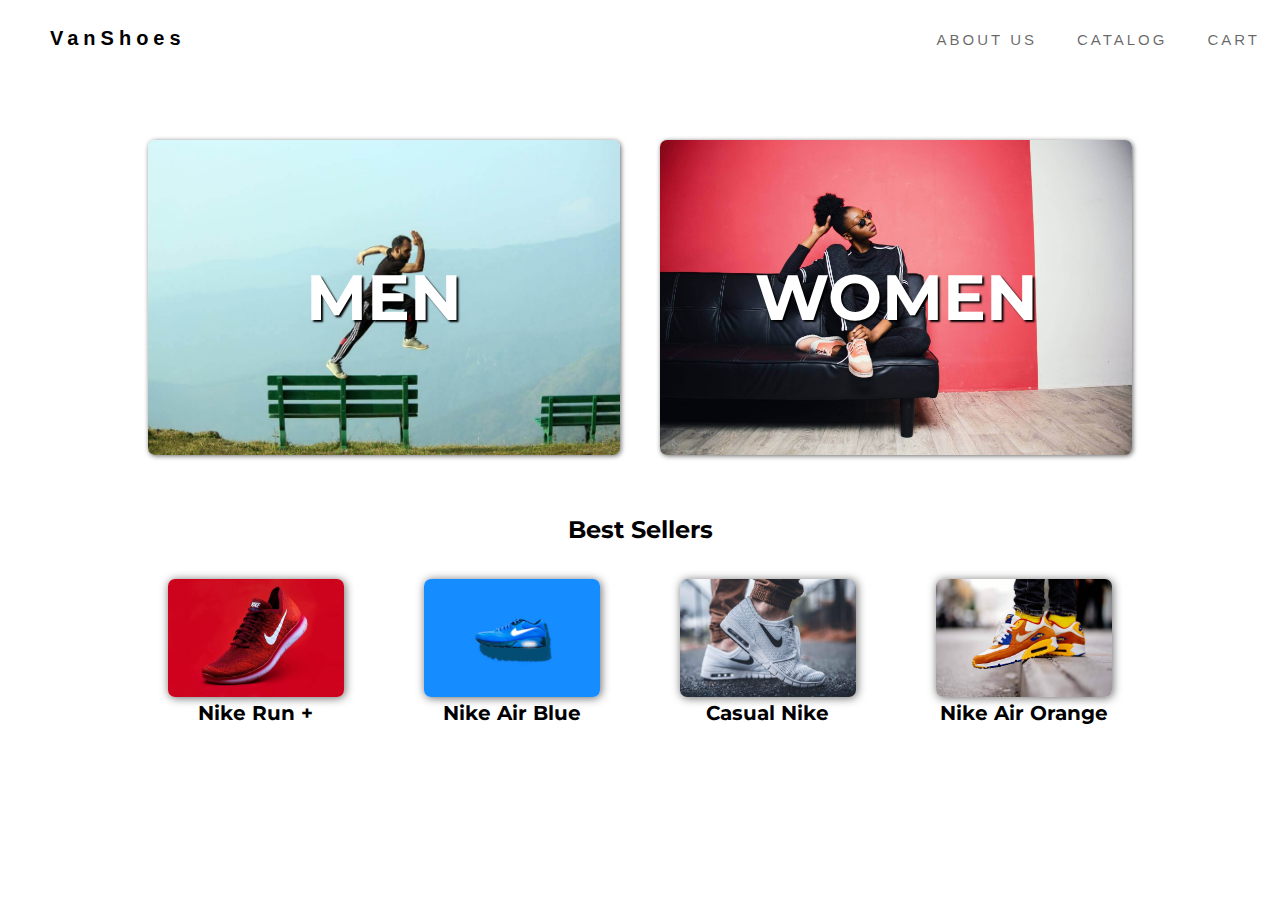
<file: index.html>
<!DOCTYPE html>
<html lang="en">
  <head>
    <meta charset="UTF-8" />
    <meta name="viewport" content="width=device-width, initial-scale=1.0" />
    <meta http-equiv="X-UA-Compatible" content="ie=edge" />
    <title>VanShoes</title>

    <link rel="stylesheet" href="style.css" />
    <link rel="stylesheet" href="css/navbar.css" />
    
    <link
      href="https://fonts.googleapis.com/css?family=Montserrat:400,700&display=swap"
      rel="stylesheet"
    />

    <link
      rel="stylesheet"
      href="https://use.fontawesome.com/releases/v5.6.3/css/all.css"
      integrity="sha384-UHRtZLI+pbxtHCWp1t77Bi1L4ZtiqrqD80Kn4Z8NTSRyMA2Fd33n5dQ8lWUE00s/"
      crossorigin="anonymous"
    />
   
  </head>

  <body>

    <header id="home">
      <nav>
        <ul>
          
          <li class="primary-nav">
            <a class="brand" href="#home">VanShoes</a>
          </li>

          <li class="secondary-nav">
            <a href="HTML/checkout.html">
              <i class="fas fa-shopping-cart"></i> CART
            </a>
          </li>

          <li class="secondary-nav"><a href="HTML/shop.html">CATALOG</a></li>
          <li class="secondary-nav">
            <a href="HTML/about-us.html">ABOUT US</a>
          </li>
        </ul>
      </nav>

    </header>

    <section>
      <div
        class="row"
        style="width: 80%;
      margin: 0 auto;"
      >
        <div class="col">
          <div class="overlay-image">
            <a href="HTML/shop.html">
              <img class="image" src="./Images/img-men6.jpg" alt="Alt text" />
              <div class="normal">
                <div class="text">MEN</div>
              </div>
              <div class="hover">
                <img
                  class="image"
                  src="./Images/img-Nike12.jpg"
                  alt="Alt text hover"
                />
                <div class="text">MEN</div>
              </div>
            </a>
          </div>
        </div>
        <div class="col">
          <div class="overlay-image">
            <a href="HTML/shop.html">
              <img
                class="image"
                src="./Images/img-women5.jpeg"
                alt="Alt text"
              />
              <div class="normal">
                <div class="text">WOMEN</div>
              </div>
              <div class="hover">
                <img
                  class="image"
                  src="./Images/img-women6.jpeg"
                  alt="Alt text hover"
                />
                <div class="text">WOMEN</div>
              </div>
            </a>
          </div>
        </div>
      </div>
    </section>
    <section class="preview">
      <h2 align="center">Best Sellers</h2>
      <div
        class="row"
        style="  width: 80%;
      margin: 0 auto;"
      >
        <figure class="item">
          <a href="HTML/info.html">
            <img src="./Images/img-Nike1.jpg" alt="" width="100%" />
            <figcaption>Nike Run +</figcaption>
          </a>
        </figure>
        <figure class="item">
          <a href="HTML/info.html">
            <img src="./Images/img-Nike3.jpg" alt="" width="100%" />
            <figcaption>Nike Air Blue</figcaption>
          </a>
        </figure>
        <figure class="item">
          <a href="HTML/info.html">
            <img src="./Images/img-Nike5.jpg" width="100%" />
            <figcaption>Casual Nike</figcaption>
          </a>
        </figure>
        <figure class="item">
          <a href="HTML/info.html">
            <img src="./Images/img-Nike10.jpg" alt="" width="100%" />
            <figcaption>Nike Air Orange</figcaption>
          </a>
        </figure>
      </div>
    </section>

  </body>
</html>
</file>
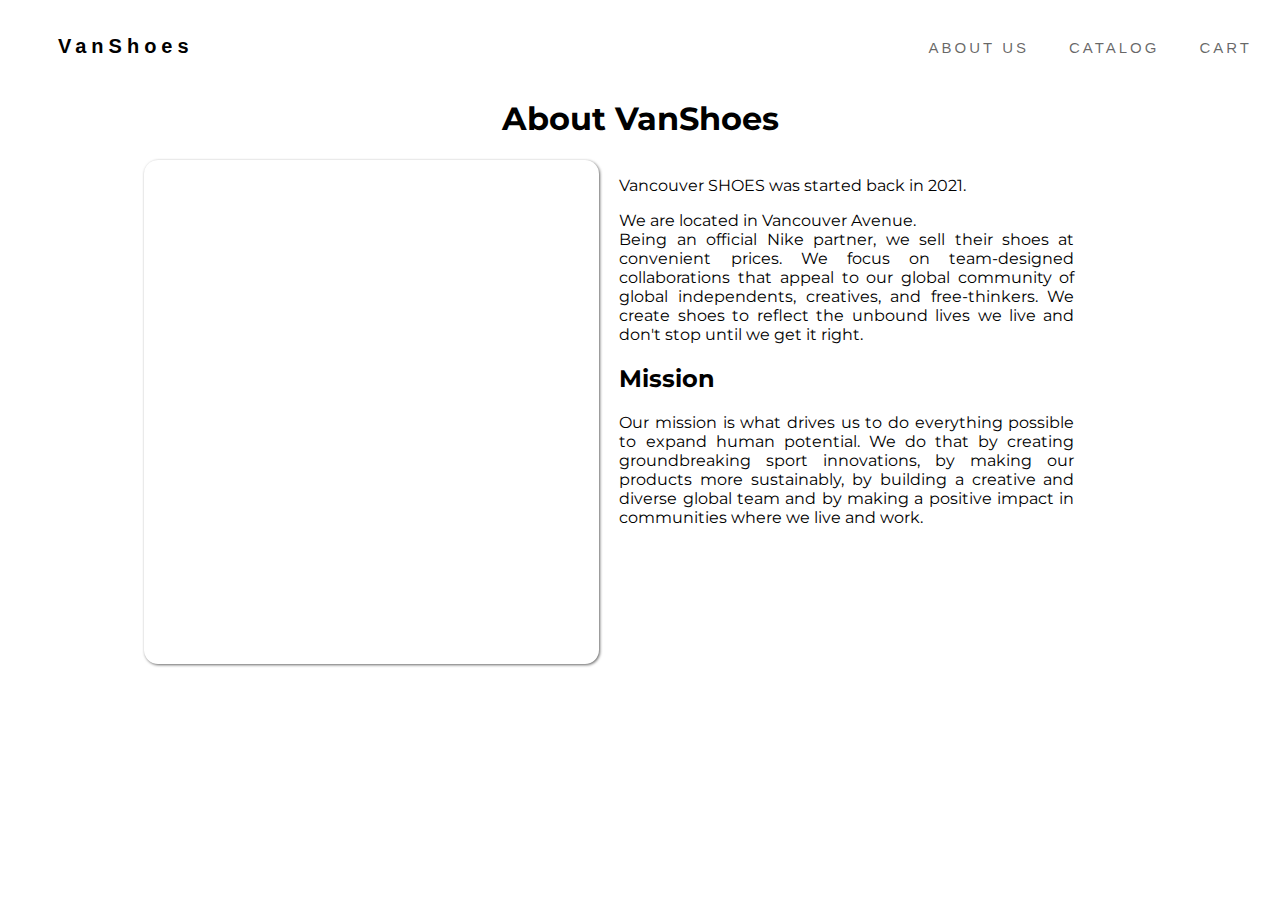
<file: HTML/about-us.html>
<!DOCTYPE html>
<html lang="en">
  <head>
    <meta charset="UTF-8" />
    <meta name="viewport" content="width=device-width, initial-scale=1.0" />

    <meta http-equiv="X-UA-Compatible" content="ie=edge" />
    <title>About Us</title>
    <link rel="stylesheet" href="../css/navbar.css" />

    <link
      href="https://fonts.googleapis.com/css?family=Montserrat:400,700&display=swap"
      rel="stylesheet"
    />

    <link
      rel="stylesheet"
      href="https://use.fontawesome.com/releases/v5.6.3/css/all.css"
      integrity="sha384-UHRtZLI+pbxtHCWp1t77Bi1L4ZtiqrqD80Kn4Z8NTSRyMA2Fd33n5dQ8lWUE00s/"
      crossorigin="anonymous"
    />

  </head>
  <style>
    body {
      overflow-x: hidden;
      font-family: "Montserrat";
    }

    .mapouter {
      position: relative;
      text-align: right;
      border-radius: 14px;
    }
    .gmap_canvas {
      overflow: hidden;
      background: none !important;
      width: 100%;
      border-radius: 14px;
      box-shadow: 1px 1px 3px rgba(0, 0, 0, 0.6);
    }
    .row {
      display: flex;
      flex-direction: row;
      flex-wrap: wrap;
      margin: 0 10%;
    }
    .col {
      width: 45%;
      margin: 0 10px 0 10px;
    }
    h1 {
      text-align: center;
    }

    #about-us,
    h1 {
      font-family: "Montserrat";
    }
    
    nav {
      position: relative;
      background: transparent;
    }
    p {
      text-align: justify;
    }
    figure > img {
      width: 500px;
      height: 500px;
      object-fit: cover;
      box-shadow: 1px 1px 4px rgba(0, 0, 0, 0.6);
      border-radius: 7px;
    }
  </style>
  <body>
    <div class="se-pre-con"></div>
    <nav>
      <ul>
        <li class="primary-nav">
          <a class="brand" href="#home">VanShoes</a>
        </li>
        <li class="secondary-nav">
          <a href="../HTML/checkout.html">
            <i class="fas fa-shopping-cart"></i> CART
          </a>
        </li>
        <li class="secondary-nav">
          <a href="../HTML/shop.html">CATALOG</a>
        </li>
        <li class="secondary-nav">
          <a href="../HTML/about-us.html">ABOUT US</a>
        </li>
      </ul>
    </nav>

    <h1>About VanShoes</h1>
    
    <div class="row">
      <section class="mapouter col">
        <div class="gmap_canvas">
          <iframe
            width="100%"
            height="500vw"
            id="gmap_canvas"
            src="https://maps.google.com/maps?q=Vancouver&t=&z=13&ie=UTF8&iwloc=&output=embed"
            frameborder="0"
            scrolling="no"
            marginheight="0"
            marginwidth="0"
          ></iframe>
        </div>
      </section>

      <section id="about-us" class="col">
        <p>
          Vancouver SHOES was started back in 2021.
        </p>
        <p>
          We are located in Vancouver Avenue. <br/> Being an
          official Nike partner, we sell their shoes at convenient prices. We
          focus on team-designed collaborations that appeal to our global
          community of global independents, creatives, and free-thinkers. We
          create shoes to reflect the unbound lives we live and don't stop until
          we get it right.
        </p>
        <h2>Mission</h2>
        <p>
          Our mission is what drives us to do everything possible to expand
          human potential. We do that by creating groundbreaking sport
          innovations, by making our products more sustainably, by building a
          creative and diverse global team and by making a positive impact in
          communities where we live and work.
        </p>
      </section>
    </div>

  </body>
</html>
</file>
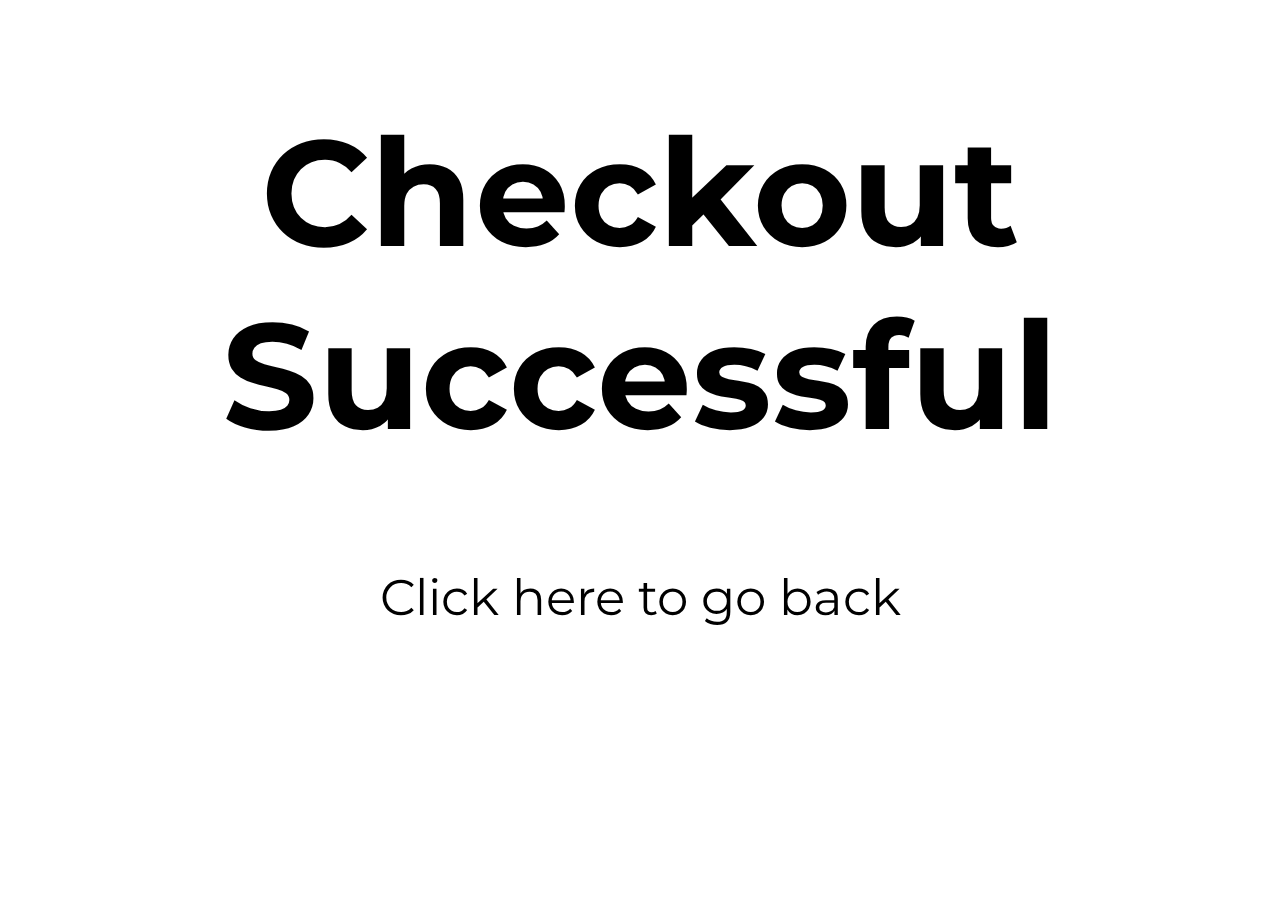
<file: HTML/confirmation.html>
﻿<!DOCTYPE html>
<html lang="en">
  <head>
    <meta charset="UTF-8" />
    <meta name="viewport" content="width=device-width, initial-scale=1.0" />

    <meta http-equiv="X-UA-Compatible" content="ie=edge" />
    <link
      href="https://fonts.googleapis.com/css?family=Montserrat:400,700&display=swap"
      rel="stylesheet"
    />
    <title>VanShoes</title>
  </head>
  <style>
    h1 {
      font-family: "Montserrat";
      font-size: 150px;
      text-align: center;
    }
    p {
      text-align: center;
    }
    a {
      font-family: "Montserrat";
      text-decoration: none;
      color: black;
      font-size: 50px;
    }
    a:hover {
      color: paleturquoise;
    }
  </style>
  <body>
    <h1>Checkout Successful</h1>
    <p><a href="../index.html">Click here to go back</a></p>
  </body>
</html>
</file>
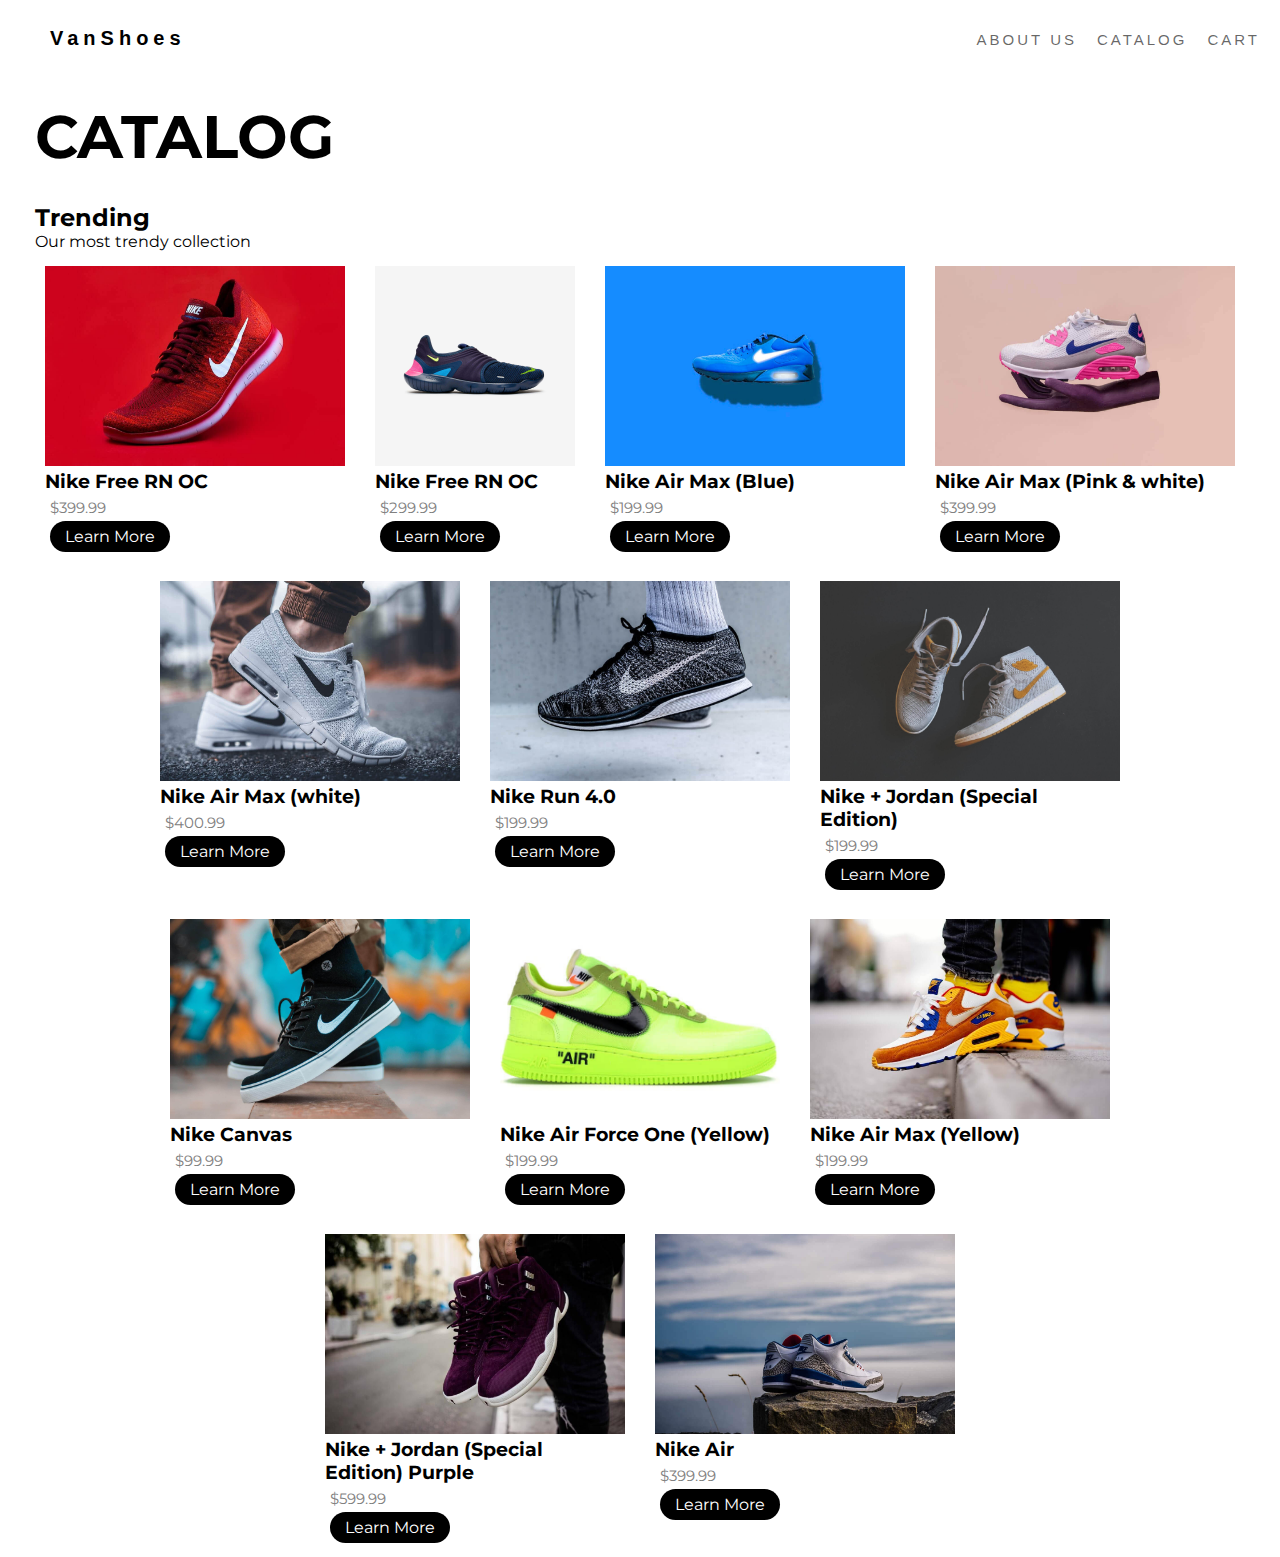
<file: HTML/shop.html>
<!DOCTYPE html>
<html lang="en">
  <head>
    <meta charset="UTF-8" />
    <meta name="viewport" content="width=device-width, initial-scale=1.0" />
    <meta http-equiv="X-UA-Compatible" content="ie=edge" />

    <title>VanShoes</title>
    <link rel="stylesheet" href="../css/shop.css" />
    <link
      href="https://fonts.googleapis.com/css?family=Montserrat:400,700&display=swap"
      rel="stylesheet"
    />

    <link
      rel="stylesheet"
      href="https://use.fontawesome.com/releases/v5.6.3/css/all.css"
      integrity="sha384-UHRtZLI+pbxtHCWp1t77Bi1L4ZtiqrqD80Kn4Z8NTSRyMA2Fd33n5dQ8lWUE00s/"
      crossorigin="anonymous"
    />
 
  </head>

  <body>

    <header>
      <nav>
        <ul>
          
          <li class="primary-nav">
            <a class="brand" href="#home">VanShoes</a>
          </li>

          <li class="secondary-nav">
            <a href="../HTML/checkout.html">
              <i class="fas fa-shopping-cart"></i> CART
            </a>
          </li>
          <li class="secondary-nav"><a href="HTML/shop.html">CATALOG</a></li>
          <li class="secondary-nav">
            <a href="../HTML/about-us.html">ABOUT US</a>
          </li>
        </ul>
      </nav>
    </header>

    <section>
      <h1>CATALOG</h1>
      <h2>Trending</h2>
      <p>Our most trendy collection</p>
      <div class="items">
        <div class="card">
          <img src="../Images/img-Nike1.jpg" alt="Shoe" style="width:100%" />
          <h3>Nike Free RN OC</h3>
          <p class="price">$399.99</p>
          <p><a href="info.html">Learn More</a></p>
        </div>
        <div class="card">
          <img src="../Images/nike-6.jpg" alt="Shoe" style="width:100%" />
          <h3>Nike Free RN OC</h3>
          <p class="price">$299.99</p>
          <p><a href="info.html">Learn More</a></p>
        </div>
        <div class="card">
          <img src="../Images/img-Nike3.jpg" alt="Shoe" style="width:100%" />
          <h3>Nike Air Max (Blue)</h3>
          <p class="price">$199.99</p>
          <p><a href="info.html">Learn More</a></p>
        </div>
        <div class="card">
          <img src="../Images/img-Nike4.jpg" alt="Shoe" style="width:100%" />
          <h3>Nike Air Max (Pink & white)</h3>
          <p class="price">$399.99</p>
          <p><a href="info.html">Learn More </a></p>
        </div>
        <div class="card">
          <img src="../Images/img-Nike5.jpg" alt="Shoe" style="width:100%" />
          <h3>Nike Air Max (white)</h3>
          <p class="price">$400.99</p>
          <p><a href="info.html">Learn More</a></p>
        </div>
        <div class="card">
          <img src="../Images/img-nike7.jpg" alt="Shoe" style="width:100%" />
          <h3>Nike Run 4.0</h3>
          <p class="price">$199.99</p>
          <p><a href="info.html">Learn More</a></p>
        </div>
        <div class="card">
          <img
            src="../Images/img-nike-jordan.jpg"
            alt="Shoe"
            style="width:100%"
          />
          <h3>Nike + Jordan (Special Edition)</h3>
          <p class="price">$199.99</p>
          <p><a href="info.html">Learn More</a></p>
        </div>
        <div class="card">
          <img
            src="../Images/img-nike-jays.jpg"
            alt="Shoe"
            style="width:100%"
          />
          <h3>Nike Canvas</h3>
          <p class="price">$99.99</p>
          <p><a href="info.html">Learn More</a></p>
        </div>
        <div class="card">
          <img src="../Images/img-Nike9.jpg" alt="Shoe" style="width:100%" />
          <h3>Nike Air Force One (Yellow)</h3>
          <p class="price">$199.99</p>
          <p><a href="info.html">Learn More</a></p>
        </div>
        <div class="card">
          <img src="../Images/img-Nike10.jpg"Shoe" style="width:100%">
          <h3>Nike Air Max (Yellow)</h3>
          <p class="price">$199.99</p>
          <p><a href="info.html">Learn More</a></p>
        </div>
        <div class="card">
          <img src="../Images/img-Nike11.jpg" alt="Shoe" style="width:100%" />
          <h3>Nike + Jordan (Special Edition) Purple</h3>
          <p class="price">$599.99</p>
          <p><a href="info.html">Learn More</a></p>
        </div>
        <div class="card">
          <img src="../Images/img-Nike12.jpg" alt="Shoe" style="width:100%" />
          <h3>Nike Air</h3>
          <p class="price">$399.99</p>
          <p><a href="info.html">Learn More</a></p>
        </div>
      </div>
    </section>
  </body>
</html>
</file>
<file: style.css>
body, html {
  height: 100%;
  margin: 0;
  font-family: "Montserrat";
  max-width: 100%;
  overflow-x: hidden;
}

header {
  position: relative;
  opacity: 1;
  background-size: cover;
  background-position: top center;
  background-repeat: no-repeat;
  background-attachment: fixed;
  width: 100%;
  height: 100px;
}

.border {
  color: white;
  margin: 0;
  font-size: 10vh;
  font-family: "Montserrat";
  font-weight: 700;
  letter-spacing: 1px;
  color: black;
}

.border>p {
  text-shadow: 0px 1px 2px rgba(0, 0, 0, 0.6);
}

.pxtext>p>a {
  background-color: black;
  text-align: center;
  color: white;
  border-radius: 16px;
  padding: 10px 10px 10px 10px;
  margin-bottom: 10px;
  text-decoration: none;
  box-shadow: 1px 1px 5px rgba(0, 0, 0, 0.6);
  transition: .5s ease;
}

.row {
  display: flex;
  flex-direction: row;
}

.col {
  width: 50%;
  padding: 40px 20px 40px 20px;
}

.overlay-image {
  position: relative;
  width: 100%;
  box-shadow: 1px 1px 5px rgba(0, 0, 0, 0.6);
  border-radius: 7px;
}

/* Original image */

.overlay-image .image {
  display: block;
  width: 100%;
  height: 100%;
  border-radius: 7px;
  object-fit: cover;
}

/* Original text overlay */

.overlay-image .text {
  color: #fff;
  font-size: 5vw;
  line-height: 1.5em;
  font-weight: bold;
  text-shadow: 2px 2px 2px #000;
  text-align: center;
  position: absolute;
  top: 50%;
  left: 50%;
  transform: translate(-50%, -50%);
  width: 100%;
}

.overlay-image .hover {
  position: absolute;
  top: 0;
  height: 100%;
  width: 100%;
  opacity: 0;
  transition: 0.5s ease;
}

/* New overlay appearance on hover */

.overlay-image:hover .hover {
  opacity: 1;
}

.overlay-image .normal {
  transition: 0.5s ease;
}

.overlay-image:hover .normal {
  opacity: 0;
}

.overlay-image .hover {
  background-color: rgba(0, 0, 0, 0.5);
}

#about-us {
  margin: 0 10% 0 10%;
}

section h1 {
  font-size: 40px;
  text-align: center;
}

section p {
  color: #000;
  font-size: 1.2vw;
  line-height: 1.25em;
  padding: 0 0 1em 0;
  text-align: justify;
}

.foot {
  margin: 0 10% 0 10%;
}

footer {
  background-color: #1b212b;
  color: white;
}

.col>ul>li>a {
  color: white;
  text-decoration: none;
}

.col>ul>li {
  list-style-type: none;
}

.col>ul>li>a:hover {
  color: brown;
}

.col>ul {
  margin: 0;
  padding: 0;
}

a {
  color: cadetblue;
  text-decoration: none;
}

.foot-icons {
  margin: 0 30% 0 30%;
}

.foot-icons>li {
  margin: 10px auto;
  padding-bottom: 40px;
  padding-top: 20px;
}

.foot-icons>li>a>i {
  color: white;
  transition: .2s ease;
  transition-timing-function: initial;
}

.foot-icons>li>a>i:hover {
  color: #38A1F3;
  text-shadow: 1px 1px 10px rgba(0, 0, 0, 0.6);
  font-size: 70px;
  transition: .2s ease-out;
}

figcaption {
  text-align: center;
  color: #000;
  font-weight: bold;
  font-size: 20px;
}

.item>a>img {
  box-shadow: 1px 1px 10px rgba(0, 0, 0, 0.6);
  border-radius: 7px;
}

.item:hover {
  filter: brightness(50%);
  transition: .5s ease;
}

.brand {
  font-weight: bolder;
}
</file>
<file: css/navbar.css>
nav>ul>li {
    display: inline-block;
  }
  
  nav {
    position: fixed;
    top: 0;
    width: 100%;
    z-index: 1;
    background-color: white;
    overflow: auto;
    padding: 10px 30px 20px 10px;
  }
  
  .primary-nav {
    float: left;
    font-size: 20px;
  }
  
  .primary-nav>a {
    letter-spacing: 5px;
  }
  
  .primary-nav>img {
    width: 30px;
  }
  
  .secondary-nav>a {
    letter-spacing: 1px;
    color: rgba(0, 0, 0, 0.6);
    font-size: 15px;
    letter-spacing: 3px;
    padding-right: 20px;
  }
  
  .secondary-nav {
    float: right;
    margin-right: 10px;
    margin-left: 10px;
    font-size: 20px;
  }
  
  nav>ul>li>a {
    color: black;
    font-family: helvetica;
    text-decoration: none;
  }
  
  nav>ul>li>a:hover {
    color: #cb4335;
    transition: .7s ease;
  }

  .brand {
    font-weight: bolder;
  }
</file>
<file: css/shop.css>
body, html {
    height: 100%;
    margin: 0;
    font-family: 'Montserrat';
    max-width: 100%;
}

.card {
    max-width: 300px;
    margin: 15px;
}

.card>h3 {
    margin: 0;
    padding: 0;
}

.card>p {
    margin: 0;
    padding: 5px;
    font-size: 15px;
}

.price {
    color: grey;
    font-size: 20px;
}

.items {
    display: flex;
    flex-direction: row;
    flex-wrap: wrap;
    justify-content: center;
}

nav>ul>li {
    display: inline-block;
}

nav {
    background-color: white;
    overflow: auto;
    padding: 10px 10px 20px 10px;
}

nav::after {
    content: "";
    clear: both;
    display: table;
}

.primary-nav {
    float: left;
    font-size: 20px;
}

.primary-nav>a {
    letter-spacing: 5px;
}

.primary-nav>img {
    width: 30px;
}

.secondary-nav>a {
    letter-spacing: 1px;
    color: rgba(0, 0, 0, .6);
    font-size: 15px;
    letter-spacing: 3px;
}

.secondary-nav {
    float: right;
    margin-right: 10px;
    margin-left: 10px;
    font-size: 20px;
}

nav>ul>li>a {
    color: black;
    font-family: helvetica;
    text-decoration: none;
}

nav>ul>li>a:hover {
    color: #CB4335;
}

.card a {
    padding: 6px 15px 6px 15px;
    color: white;
    background-color: #000;
    cursor: pointer;
    width: 100%;
    font-size: 16px;
    border-radius: 16px;
    text-decoration: none;
}

.card a:hover {
    background-color: white;
    color: #000;
    border: 1px solid black;
}

section>h2, section>h1, section>p {
    margin: 0 0 0 35px;
}

section>h1 {
    font-size: 60px;
    margin-top: 30px;
    margin-bottom: 30px;
}

.card>img {
    height: 200px;
    object-fit: cover;
}

.brand {
    font-weight: bolder;
  }
</file>
